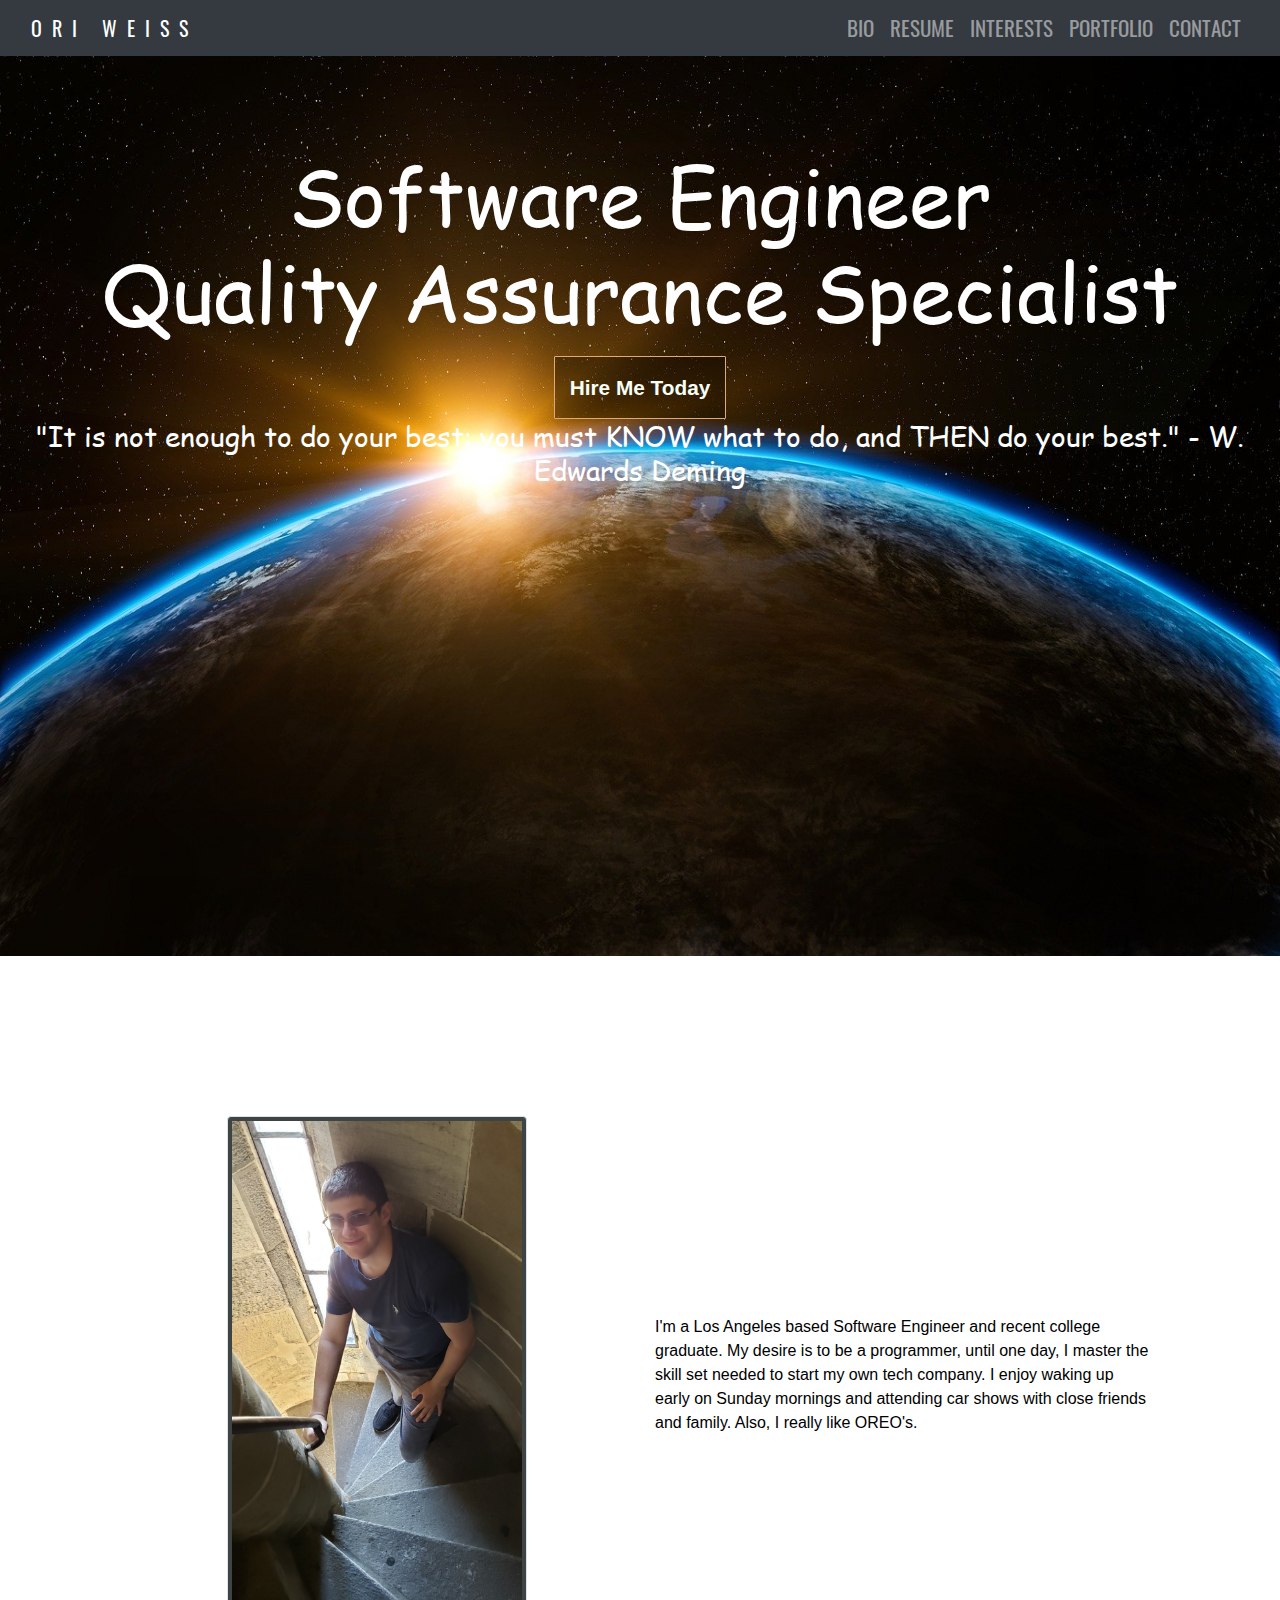
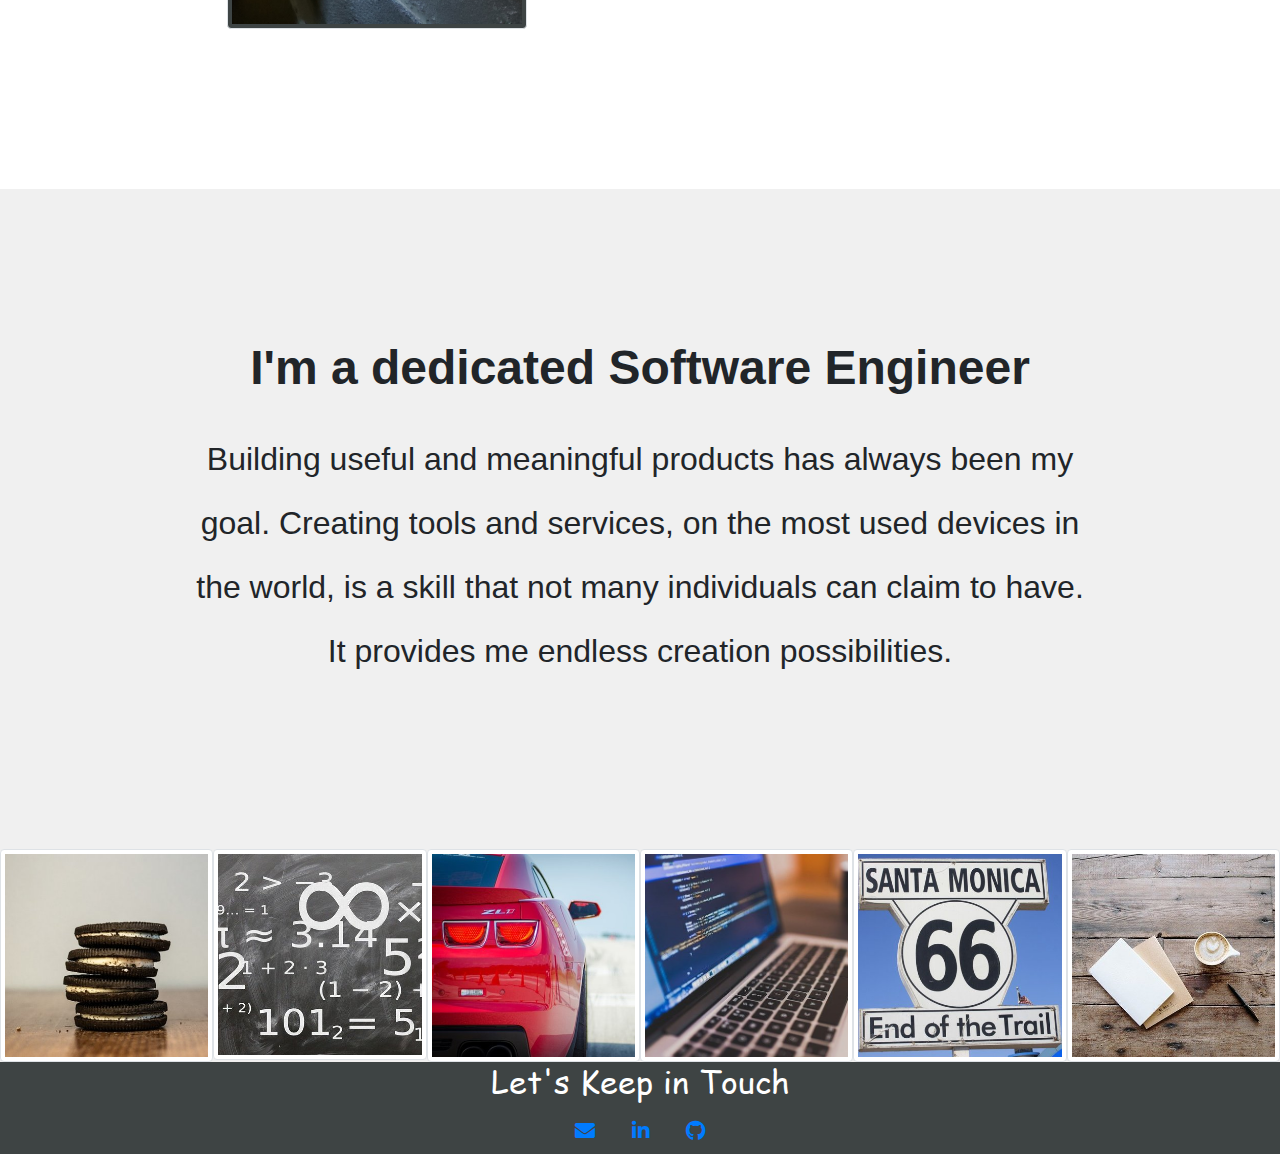
<file: html/index.html>
<!DOCTYPE html>
<html lang="en">
<head>
  <meta charset="UTF-8">
  <meta name="viewport" content="width=device-width, initial-scale=1.0">
  <title>Ori Weiss, Software Engineer</title>
  <!--Load In jqeury <script src= "../component/jquery-3.4.1.js"></script>-->
 
  <!-- CSS File --><link rel="stylesheet" href="../css/styles.css">
  <!-- CSS File --><link rel="stylesheet" href="../css/index.css">
  <!-- Google Fonts --><link href="https://fonts.googleapis.com/css?family=Oswald&display=swap" rel="stylesheet">
  <!-- Bootstrap --><link rel="stylesheet" href="https://stackpath.bootstrapcdn.com/bootstrap/4.4.1/css/bootstrap.min.css" integrity="sha384-Vkoo8x4CGsO3+Hhxv8T/Q5PaXtkKtu6ug5TOeNV6gBiFeWPGFN9MuhOf23Q9Ifjh" crossorigin="anonymous">
  <!-- animate.css --><link rel="stylesheet" href="https://cdnjs.cloudflare.com/ajax/libs/animate.css/3.7.2/animate.min.css" integrity="sha256-PHcOkPmOshsMBC+vtJdVr5Mwb7r0LkSVJPlPrp/IMpU=" crossorigin="anonymous" />
  <!-- FontAwesome.css --><link href="../component/fontawesome-free-5.13.0-web/css/all.css" rel="stylesheet">
</head>
<body>
  <main>
    <nav class="navbar navbar-expand-md navbar-default navbar-dark bg-dark sticky-top">
      <div class="container-fluid">
        <div class="navbar-header">
          <button class="navbar-toggler mr-auto" data-toggle="collapse" data-target="#bs-example-navbar-collapse-1" aria-expanded="false">
            <span class="navbar-toggler-icon"></span>
          </button>
          <a id="home-btn" class="navbar-brand ml-auto animated bounce delay-5s"href="index.html" target="_self">ORI WEISS</a>
        </div>
        <div class="navbar-collapse collapse" id="bs-example-navbar-collapse-1" aria-expanded="false" style="height: 1px;">
          <ul class="nav navbar-nav navbar-right ml-auto">
            <li class="nav-item">
              <a  href="bio.html" class="nav-link" target="_self">BIO</a>
            </li>
            <li class="nav-item">
              <a  href="resume.html" class="nav-link" target="_self">RESUME</a>
            </li>
            <li class="nav-item">
              <a  href="interest.html" class="nav-link" target="_self">INTERESTS</a>
            </li>
            <li class="nav-item">
              <a  href="portfolio.html" class="nav-link" target="_self">PORTFOLIO</a>
            </li>
            <li class="nav-item">
              <a  href="contact.html" class="nav-link" target="_self">CONTACT</a>
            </li>
          </ul>
        </div>
      </div>
    </nav>
      
      <header>
        <div class="header-wrapper">
          <h1>Software Engineer <br> Quality Assurance Specialist</h1>
          <a class="btn" id="hire-btn" href="mailto:oriweiss212@gmail.com">Hire Me Today</a>
          <h3 id="quote">"It is not enough to do your best: you must KNOW what to do, and THEN do your best." - W. Edwards Deming</h3>
        </div>  
      </header>
      
      <section class="fun-facts">
        <div class="row facts calc-padding">
          <div class="col-md-4 col-lg-6" id="stairs-img">
            <img src="../images/stairs.jpg" class = "img-thumbnail" >
          </div>
          <div class = "col-md-8 col-lg-6 desc" id="facts-desc"> 
            <div id="facts-desc">
            <h2>Get to Know Me</h2>
            <p>
              I'm a Los Angeles based Software Engineer and recent college graduate.
              My desire is to be a programmer, until one day, I master the skill set needed
              to start my own tech company. 
              I enjoy waking up early on Sunday mornings and attending car shows with close friends and family. 
              Also, I really like OREO's.
            </p>
          </div>
          </div>
        </div>
      </section>

      <section class="dedication calc-padding">
        <h2>I'm a dedicated Software Engineer</h2>
        <p>
          Building useful and meaningful products has always been my goal. Creating
          tools and services, on the most used devices in the world, is a skill that not many
          individuals can claim to have. It provides me endless creation possibilities.
          
        </p>
      </section>
      
      <section class="image-collage">  
        <div class="flex-container">
          <div class="flex-item">
             <img class="img-thumbnail collage" src="../images/resize/biscuit.jpg" alt="">  
          </div>
          <div class="flex-item">
             <img class="img-thumbnail collage" src="../images/resize/board.jpg" alt="">
          </div>
          <div class="flex-item">
            <img class="img-thumbnail collage" src="../images/resize/car.jpg" alt="">
          </div>
          <div class="flex-item">
            <img class="img-thumbnail collage" src="../images/resize/coding.jpg" alt="">  
         </div>
         <div class="flex-item">
            <img class="img-thumbnail collage" src="../images/resize/santa-monica.jpg" alt="">
         </div>
         <div class="flex-item">
           <img class="img-thumbnail collage" src="../images/resize/coffee.jpg" alt="">
         </div>
        </div>
      </section>

    <footer>
    <h2>Let's Keep in Touch</h2>
      <!--Email-->
      <a class="btn-floating btn-lg btn-email" href="mailto:oriweiss212@gmail.com" type="button" role="button"><i class="fas fa-envelope"></i></a>
      <!--LinkedIn-->
      <a class="btn-floating btn-lg btn-li" type="button" role="button" href="https://www.linkedin.com/in/ori-weiss/" target="_blank"><i class="fab fa-linkedin-in"></i></a></li>
      <!--Github-->
      <a href="https://github.com/OriWeiss" target="_blank" class="btn-floating btn-lg btn-git" type="button" role="button"><i class="fab fa-github"></i></a>
    </footer>

  </main>
<script src="https://code.jquery.com/jquery-3.3.1.slim.min.js" integrity="sha384-q8i/X+965DzO0rT7abK41JStQIAqVgRVzpbzo5smXKp4YfRvH+8abtTE1Pi6jizo" crossorigin="anonymous"></script>
<script src="https://cdnjs.cloudflare.com/ajax/libs/popper.js/1.14.7/umd/popper.min.js" integrity="sha384-UO2eT0CpHqdSJQ6hJty5KVphtPhzWj9WO1clHTMGa3JDZwrnQq4sF86dIHNDz0W1" crossorigin="anonymous"></script>
<script src="https://stackpath.bootstrapcdn.com/bootstrap/4.3.1/js/bootstrap.min.js" integrity="sha384-JjSmVgyd0p3pXB1rRibZUAYoIIy6OrQ6VrjIEaFf/nJGzIxFDsf4x0xIM+B07jRM" crossorigin="anonymous"></script>
<!--Load in the adjusted layout--><script src="../jss/layout.js"></script>
<!--Load in any animations--><script src="../jss/index-animations.js"></script>

</body>
</html>
</file>
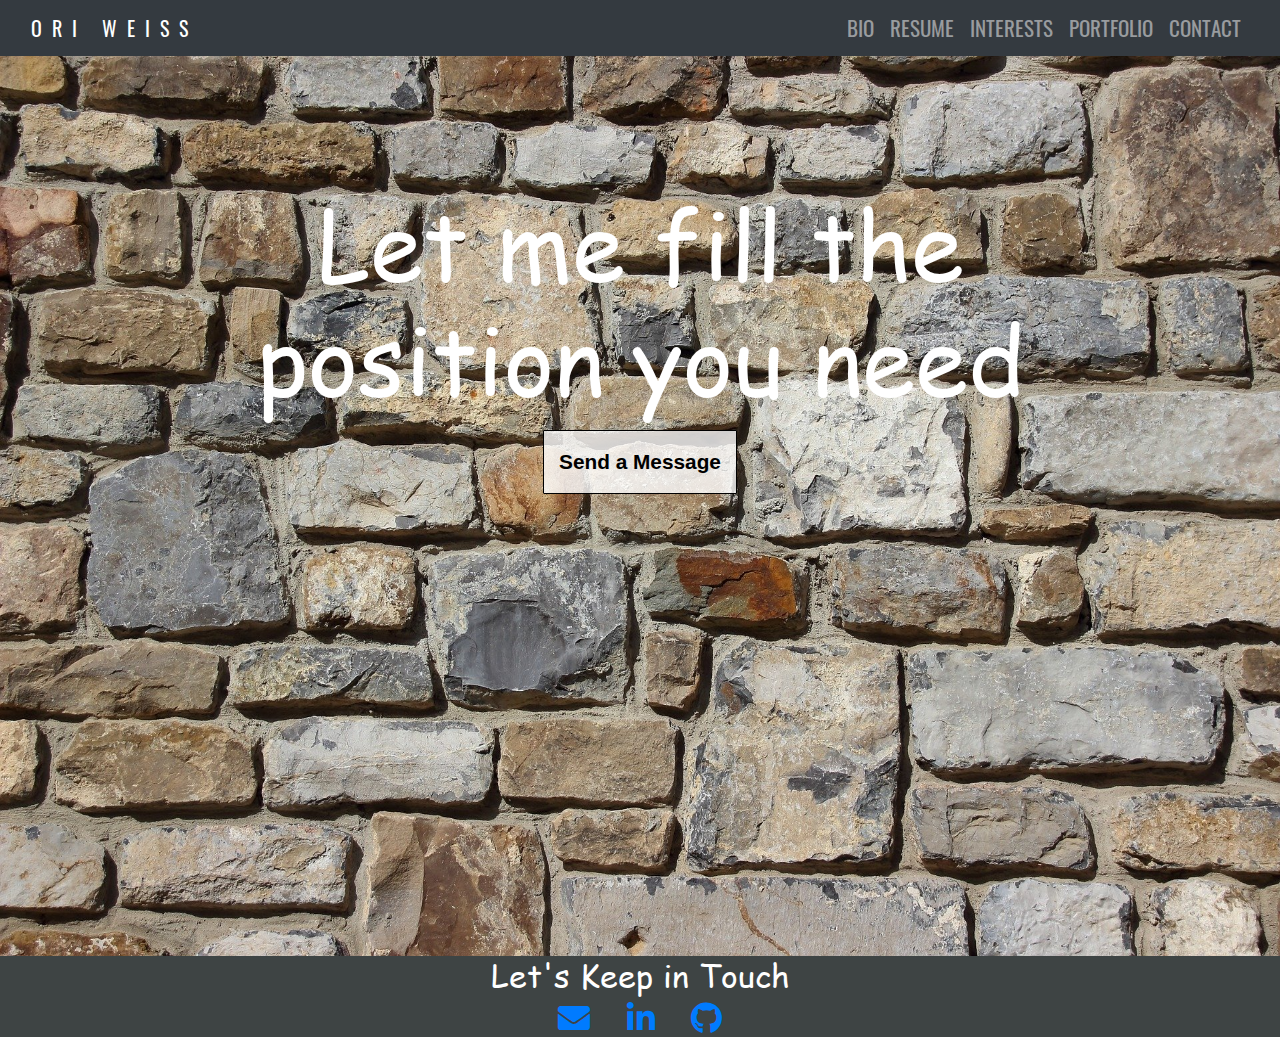
<file: html/contact.html>
<!DOCTYPE html>
<html lang="en">
<head>
  <meta charset="UTF-8">
  <meta name="viewport" content="width=device-width, initial-scale=1.0">
  <title>Ori Weiss, Software Engineer</title>

  <!-- Global site tag (gtag.js) - Google Analytics -->
  <script async src="https://www.googletagmanager.com/gtag/js?id=UA-163290348-1"></script>
  <script>
  window.dataLayer = window.dataLayer || [];
  function gtag(){dataLayer.push(arguments);}
  gtag('js', new Date());

  gtag('config', 'UA-163290348-1');
  </script>


  <!-- Favicon --><link rel="icon" href="../faviconow.ico">
  <!-- CSS File --><link rel="stylesheet" href="../css/styles.css">
  <!-- CSS File --><link rel="stylesheet" href="../css/contact.css">
  <!-- Bootstrap --><link rel="stylesheet" href="../component/bootstrap-4.4.1-dist/css/bootstrap.min.css" >
  <!-- animate.css --><link rel="stylesheet" href="../component/animate.css">
  <!-- FontAwesome.css --><link href="../component/fontawesome-free-5.13.0-web/css/all.css" rel="stylesheet">
</head>
<body>
  <nav class="navbar navbar-expand-md navbar-default navbar-dark bg-dark sticky-top">
    <div class="container-fluid">
      <div class="navbar-header">
        <button class="navbar-toggler mr-auto" data-toggle="collapse" data-target="#bs-example-navbar-collapse-1" aria-expanded="false">
          <span class="navbar-toggler-icon"></span>
        </button>
        <a id="home-btn" class="navbar-brand ml-auto animated bounce delay-5s"href="../index.html" target="_self">ORI WEISS</a>
      </div>
      <div class="navbar-collapse collapse" id="bs-example-navbar-collapse-1" aria-expanded="false" style="height: 1px;">
        <ul class="nav navbar-nav navbar-right ml-auto">
          <li class="nav-item">
            <a  href="bio.html" class="nav-link" target="_self">BIO</a>
          </li>
          <li class="nav-item">
            <a  href="resume.html" class="nav-link" target="_self">RESUME</a>
          </li>
          <li class="nav-item">
            <a  href="interest.html" class="nav-link" target="_self">INTERESTS</a>
          </li>
          <li class="nav-item">
            <a  href="portfolio.html" class="nav-link" target="_self">PORTFOLIO</a>
          </li>
          <li class="nav-item">
            <a  href="contact.html" class="nav-link" target="_self">CONTACT</a>
          </li>
        </ul>
      </div>
    </div>
  </nav>
  <main>
    <header>
      <h1>Let me fill the position you need</h1>
      <!--<a class="btn" id="contact-btn" href="mailto:oriweiss212@gmail.com">Send a Message</a>-->
      <!-- JOT FORM ---------------------------------------------------------------------------------->
      <script src ="https://form.jotform.com/static/feedback2.js" type="text/javascript"></script><script type="text/javascript">
        var JFL_200996124798165 = new JotformFeedback({
          formId: '200996124798165',
          base: 'https://form.jotform.com/',
          windowTitle: 'Modern Contact Form',
          background: '#FFA500',
          fontColor: '#FFFFFF',
          type: '2',
          height: 500,
          width: 700,
          openOnLoad: false
        });
      </script>
      <style>
        .jt-feedback div img {
          display: none;
        }
      </style>
      <a class="btn lightbox-200996124798165" id="contact-btn" style="margin-top: 16px">
        Send a Message
      </a>
      <!----------------------------------------------------------------->
    </header>

    <footer>
      <h2>Let's Keep in Touch</h2>
        <!--Email-->
        <a class="footer-btn" href=""><i class="fas fa-envelope fa-2x"></i></a>
        <!--LinkedIn-->
        <a class="footer-btn" href="https://www.linkedin.com/in/ori-weiss/" target="_blank"><i class="fab fa-linkedin-in fa-2x"></i></a></li>
        <!--Github-->
        <a href="https://github.com/OriWeiss" target="_blank" class="footer-btn" ><i class="fab fa-github fa-2x"></i></a>
      </footer>

  </main>
  <script src="../component/jquery-3.4.1.min.js"></script>
  <script src="../component/popper.min.js"></script>
  <script src="../component/bootstrap-4.4.1-dist/js/bootstrap.min.js"></script>
</body>
</html>
</file>
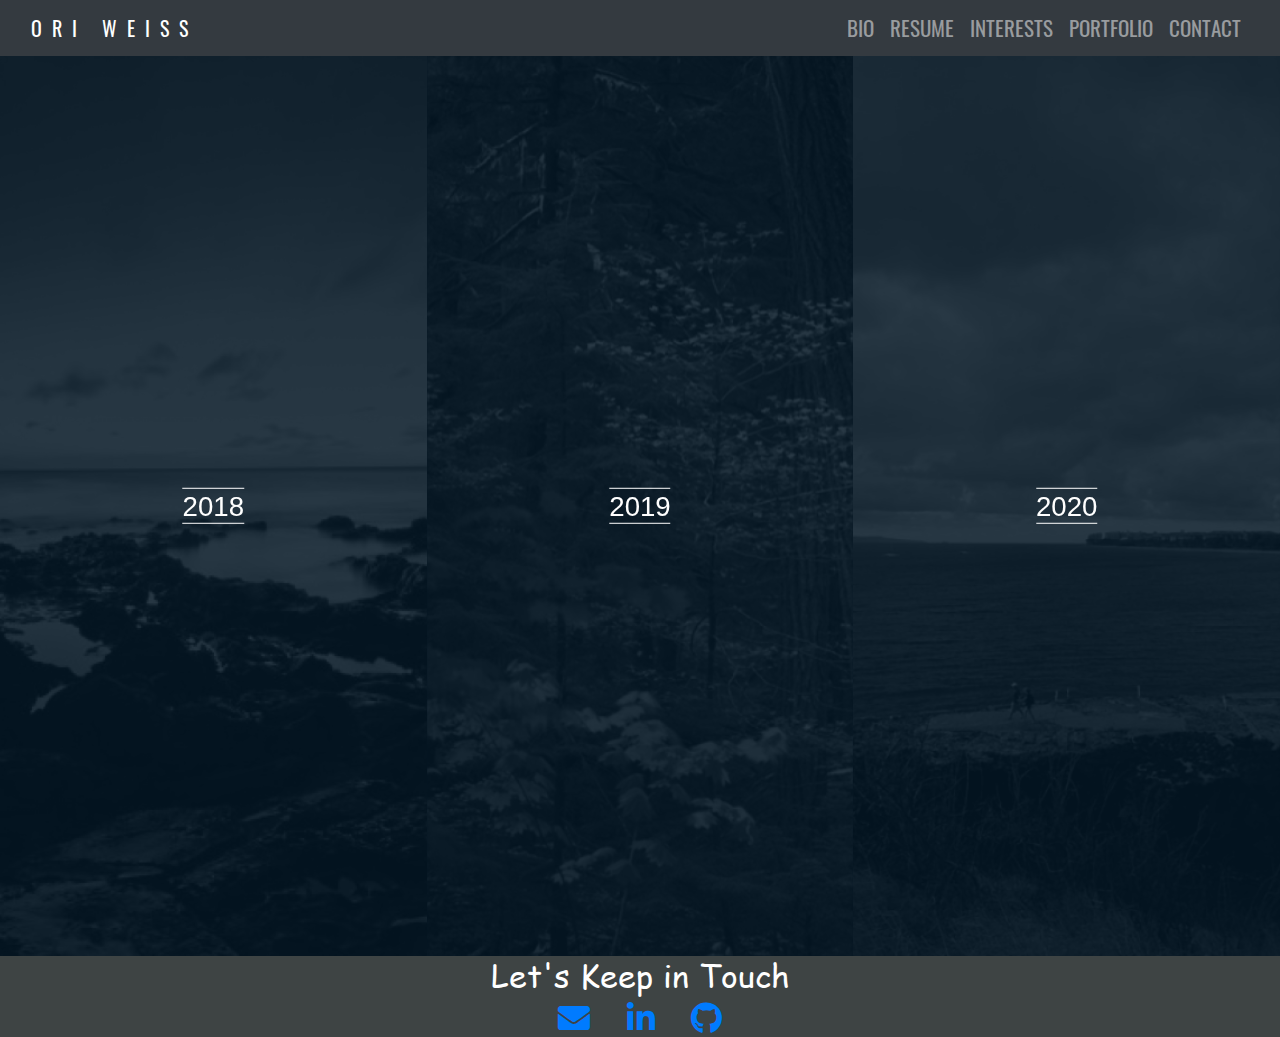
<file: html/portfolio.html>
<!DOCTYPE html>
<html lang="en">
<head>
  <meta charset="UTF-8">
  <meta name="viewport" content="width=device-width, initial-scale=1.0">
  <title>Ori Weiss, Software Engineer</title>

  <!-- Global site tag (gtag.js) - Google Analytics -->
  <script async src="https://www.googletagmanager.com/gtag/js?id=UA-163290348-1"></script>
  <script>
  window.dataLayer = window.dataLayer || [];
  function gtag(){dataLayer.push(arguments);}
  gtag('js', new Date());

  gtag('config', 'UA-163290348-1');
  </script>


  <!-- Favicon --><link rel="icon" href="../faviconow.ico">
   <!-- CSS File --><link rel="stylesheet" href="../css/styles.css">
  <!-- CSS File --><link rel="stylesheet" href="../css/portfolio.css">
  <!-- Bootstrap --><link rel="stylesheet" href="../component/bootstrap-4.4.1-dist/css/bootstrap.min.css" >
  <!-- animate.css --><link rel="stylesheet" href="../component/animate.css">
  <!-- FontAwesome.css --><link href="../component/fontawesome-free-5.13.0-web/css/all.css" rel="stylesheet">

</head>
<body>
  <main>
    <nav class="navbar navbar-expand-md navbar-default navbar-dark bg-dark sticky-top">
      <div class="container-fluid">
        <div class="navbar-header">
          <button class="navbar-toggler mr-auto" data-toggle="collapse" data-target="#bs-example-navbar-collapse-1" aria-expanded="false">
            <span class="navbar-toggler-icon"></span>
          </button>
          <a id="home-btn" class="navbar-brand ml-auto animated bounce delay-5s"href="../index.html" target="_self">ORI WEISS</a>
        </div>
      <div class="navbar-collapse collapse" id="bs-example-navbar-collapse-1" aria-expanded="false" style="height: 1px;">
        <ul class="nav navbar-nav navbar-right ml-auto">
          <li class="nav-item">
            <a  href="bio.html" class="nav-link" target="_self">BIO</a>
          </li>
          <li class="nav-item">
            <a  href="resume.html" class="nav-link" target="_self">RESUME</a>
          </li>
          <li class="nav-item">
            <a  href="interest.html" class="nav-link" target="_self">INTERESTS</a>
          </li>
          <li class="nav-item">
            <a  href="portfolio.html" class="nav-link" target="_self">PORTFOLIO</a>
          </li>
          <li class="nav-item">
            <a  href="contact.html" class="nav-link" target="_self">CONTACT</a>
          </li>
        </ul>
      </div>
    </div>
    </nav>
    
    <!--Timeline credit https://codepen.io/jeffglenn/pen/KNYoKa/-->   
      <section id="timeline"> 
  
        <div class="tl-item">
          
          <div class="tl-bg" style="background-image: url(../images/sunset.jfif)"></div>
          
          <div class="tl-year">
            <p class="f2 heading--sanSerif">2018</p>
          </div>
      
          <div class="tl-content">
            <h1>Koo Koo Imaging</h1>
            <p>
              Any IT professional or software engineer has, at some point, deleted an entire
              drive or partition off their computer. The pain in failing to locate the backup afterwards
              is why I created Koo Koo Imaging. This open-source tool allows professionals
              to easily backup their machines in less than an hour by downloading files onto a
              USB or portable device and following the steps.
            </p>
            <a href="https://github.com/OriWeiss/Koo-Koo-Imaging" target="_blank" class="footer-btn"><i class="fab fa-github fa-3x"></i></a>
          </div>
      
        </div>
      
        <div class="tl-item">
          
          <div class="tl-bg" style="background-image: url(../images/forest.jfif)"></div>
          
          <div class="tl-year">
            <p class="f2 heading--sanSerif">2019</p>
          </div>
      
          <div class="tl-content">
            <h1 class="f3 text--accent ttu">Fantastic Tiles</h1>
            <p>
              This exciting android application requires strategy and the ability to think three moves ahead.
              Conquer the board and gain points, but be sure to watch out for your opponents, they may attack. 
              Download now on the Google Play Store, link below.
            </p>
            <a href="https://play.google.com/store/apps/details?id=com.fantasticgames.tile.tile" target="_blank" class="footer-btn" ><i class="fab fa-google-play fa-3x"></i></a>
          </div>
      
        </div>
      
        <div class="tl-item">
          
          <div class="tl-bg" style="background-image: url(../images/beach.jfif)"></div>
          
          <div class="tl-year">
            <p class="f2 heading--sanSerif">2020</p>
          </div>
      
          <div class="tl-content">
            <h1 class="f3 text--accent ttu">Bag Secured</h1>
            <p>
              We have all experienced it, sitting in an airport and needing to use the restroom. But we can't leave our luggage
              alone with strangers. The easy solution, use Bag Secured. This open-source
              device sets off an alarm and immediately notifies the owner and individuals around that your
              baggage is being handled by a thief. 
            </p>
            <a href="https://github.com/OriWeiss/BagSecured" target="_blank" class="footer-btn" ><i class="fab fa-github fa-3x"></i></a>
          </div>
      
        </div>
      
      </section>
    
      <footer>
        <h2>Let's Keep in Touch</h2>
          <!--Email-->
          <a class="footer-btn" href="contact.html"><i class="fas fa-envelope fa-2x"></i></a>
          <!--LinkedIn-->
          <a class="footer-btn" href="https://www.linkedin.com/in/ori-weiss/" target="_blank"><i class="fab fa-linkedin-in fa-2x"></i></a></li>
          <!--Github-->
          <a href="https://github.com/OriWeiss" target="_blank" class="footer-btn" ><i class="fab fa-github fa-2x"></i></a>
        </footer>
    </main>
    <script src="../component/jquery-3.4.1.min.js"></script>
    <script src="../component/popper.min.js"></script>
    <script src="../component/bootstrap-4.4.1-dist/js/bootstrap.min.js"></script>
  </body>
</html>
</file>
<file: css/styles.css>
/*GLOBAL STYLER=================================================*/

html {
    box-sizing: border-box;
  }

  
  body {
    color: #343434;
    margin: 0;
    padding: 0;
    font-family: 'Comic Sans', cursive;
    font-size: 15px;
    line-height: 1.5;
    overflow-x: hidden; 
    max-width: 100%;
  }
  img {
    width: 300px;
  }
  a {
    color: white;
  }
  a:hover {
    text-decoration: none;
  }

  h1 {
    font-size: 100em;
    line-height: 1;
  }
  h2 {
    font-size: 70px;
  }
  h1, h2 {
    font-family: 'Comic Sans', cursive;
    font-weight: 400;
    margin: 0;
  }
  h3 {
    margin-bottom: 0;
    font-family: 'Comic Sans', cursive;
  }
  

/*==============================================================*/
  
/*NAV BAR==============================================================*/

nav{

    text-align: center;

}
nav a{
    font-size: 1.3em;
    font-family: 'Oswald', sans-serif;
    color: blue;   
}
nav a:hover{
  color:#e1a87a;
}

#home-btn{
    font-family: 'Oswald', sans-serif;
    letter-spacing: 10px;
    font-size: 20px;
    text-decoration: none;

}

/*Footer==============================================================*/
footer{
    background-color: #3e4444;
    text-align: center;
    color: white;
    margin-bottom: 0;
    padding-bottom: 0;
  }
  
  footer > h2{
    font-size: 2em;
    font-family: 'Comic Sans', sans-serif;
  }
  .footer-btn{
    padding-left: 16px;
    padding-right: 16px;
    background-color: transparent;
    border: 0px;
  }
  /*==============================================================*/

  /*Fonts==============================================================*/

  @font-face {
    font-family: Oswald;
    src: url(../component/fonts/Oswald/Oswald-VariableFont_wght.ttf);
  }
  
  @font-face {
    font-family: 'Comic Sans';
    src: url(../component/fonts/Comic_Sans/comic.ttf);
  }
</file>
<file: css/index.css>
/*Global Styles===========================================================================================*/
body {
    margin: 0 0;
    padding: 0;
    font-family: Verdana, Geneva, Tahoma, sans-serif;
    font-size: 15px;
    line-height: 1.5;
    overflow-x: hidden; 
    max-width: 100%;
    position: relative
  }
  
/*===========================================================================================*/

/* Animated Intro Screen===========================================================================================*/

.animation{
  height: 100vh;
  background-color: black;
  color: white;
  position: relative;
}

.animation .cd-intro{

  position: absolute;
  top: 50%;
  left: 50%;
  margin-right: -50%;
  transform: translate(-50%, -50%);  
}

.animation .cd-intro h1{
  font-family: Arial, Helvetica, sans-serif;
  letter-spacing: 1em;
  margin-right: -1em;

  text-align: center;

}

 /*===========================================================================================*/

/*HEADER===========================================================================================*/
header{
  background-color: #f0f0f0;
  background-image:url(../images/sunrise-back.jpg);
  text-align: center;
  background-repeat: no-repeat;
  background-size: 100%  100%;
  color: white;
  height: 100vh;
  /*font-size: 20em;*/
}
header h1{
  padding-top: 10vh;
  font-size: 5em;
}

header .btn-wrapper{
  position: relative;
  top: 25%;
  left: 50%;
  margin-right: -50%;
  transform: translate(-50%, -50%);  
}

header .quote-wrapper{
  position: relative;
  top: 35%;

}

header .scroll-wrapper{
  position:absolute;
  top:100vh;
  transform:translateY(-100%);
  width:100%;
  color: #007bff;
}

#scroll-btn:hover{
  color: #e1a87a;
}

#hire-btn{
  font-size: 1.3em;
  font-weight: 700;
  color: #F7FFF7;
  background-color: rgb(0,0,0,0.3);
  border: 1px solid #e1a87a;
  text-decoration: none;
  padding: 15px;
  border-radius: 1px;
  display: inline-block;
  margin-top: 10px;
}
#hire-btn:hover{
  background-color: #e1a87a;
}


  /*===========================================================================================*/

  /*FACTS===========================================================================================*/
  .facts{
    background-color: white;
    color: black;
    padding-left: 10%;
    padding-right: 10%;
    overflow-x: hidden; 
    
  }
  .facts img{
    display: block;
    margin:10px auto;
    background-color: #3e4444;
  }
  .facts .desc{
    padding-top: 20px;
    margin: auto;
  }

  .facts h2{
    font-size: 2.3em;
    display: none;
  }
  .facts p{
    font-family: 'Segoe UI', Tahoma, Geneva, Verdana, sans-serif;
  }
/*===========================================================================================*/

/*DEDICATION===========================================================================================*/
.dedication{
  background-color: #f0f0f0;
  margin: auto;
  text-align: center;
  padding-left: 15%;
  padding-right: 15%;
  
}
.dedication h2{
  font-family: 'Segoe UI', Tahoma, Geneva, Verdana, sans-serif;
  font-size: 3em;
  font-weight: 600;
  margin-bottom: 30px;
}
.dedication p{
  font-family: 'Segoe UI', Tahoma, Geneva, Verdana, sans-serif;
  font-size: 2em;
  line-height: 2em;
}

/*===========================================================================================*/


/*COllAGE===========================================================================================*/
.flex-container{
  background-color: #f0f0f0;
  margin : auto;
  display:flex;
  flex-wrap: wrap-reverse;
}
.flex-item{
  text-align: center;
  flex: 1 1 150px;
}
/*===========================================================================================*/


/*Animations===========================================================================================*/
.ml15 {
  font-weight: 800;
  font-size: 3.8em;
  text-transform: uppercase;
  letter-spacing: 0.5em;
}

.ml15 .word {
  display: inline-block;
  line-height: 1em;
}


.ml14 {
  font-weight: 200;
  font-size: 3.2em;
}

.ml14 .text-wrapper {
  position: relative;
  display: inline-block;
  padding-top: 0.1em;
  /*padding-right: 0.05em;*/
  padding-bottom: 0.15em;
}

.ml14 .line {
  opacity: 1;
  position: absolute;
  left: 0;
  height: 5px;
  width: 100%;
  background-color: black;
  transform-origin: 100%;
  bottom: 0;
}

.ml14 .letter {
  display: inline-block;
  line-height: 1em;
}


/*.navbar  .sticky-top{
  position: fixed;
  width: 100%;
  top: 0;
}*/

/*===========================================================================================*/

@media screen and (max-width: 750px){
  html, body {
    overflow-x: hidden;
  }
  body {
    position: relative
  }
  .ml15{
    font-size: 2em;
  }
  header{
    background-image:url(../images/earth-mobile.jpg);
  }
  header > .header-wrapper{
    padding-top: 5%;
  }

  header .scroll-wrapper{
    display: none;
  }

  .dedication p{
    font-size: 1.5em;
   
  }

}
</file>
<file: css/contact.css>
/*Global Styles===========================================================================================*/
body {
    margin: 0;
    padding: 0;
    font-family: 'Caveat', cursive;
    font-size: 15px;
    line-height: 1.5;
  }
  
/*===========================================================================================*/

/*HEADER===========================================================================================*/
  header{
    background-color: #f0f0f0;
    background-image:url(../images/brickwall.jpg);
    text-align: center;
    background-repeat: no-repeat;
    background-size: 100%  100%;
    color:white;
    height: 100vh;
    /*font-size: 20em;*/
  }
  header h1{
    font-size: 6em;
    color:white;
    padding-top: 10%;
    padding-left: 20%;
    padding-right: 20%;
    margin :auto;
}

#contact-btn{
    font-size: 1.3em;
    font-weight: 700;
    color: black;
    background-color: rgba(255, 255, 255, 0.8);
    /*background: #e1a87a;*/
    border: 1px solid black;
    text-decoration: none;
    padding: 15px;
    border-radius: 1px;
    display: inline-block;
    margin-top: 10px;
  }
  #contact-btn:hover{
    color: white;
    background-color: black;
  }
/*===========================================================================================*/

/*RESPONSIVE===========================================================================================*/
@media screen and (max-width: 700px){
    header h1{
        padding-top: 5%;
        font-size: 4.5em;

    }
}
/*===========================================================================================*/
</file>
<file: css/portfolio.css>
body {
  font-family: 'Source Sans Pro',Helvetica Neue,Helvetica,Arial,sans-serif;
  font-size: 16px;
  line-height: 1.75;
}

#timeline {
  display: -webkit-box;
  display: flex;
  background-color: #031625;
}
#timeline:hover .tl-item {
  width: 20.3333%;
}

.tl-item {
  -webkit-transform: translate3d(0, 0, 0);
          transform: translate3d(0, 0, 0);
  position: relative;
  width: 33.5%;
  height: 100vh;
  min-height: 600px;
  color: #fff;
  overflow: hidden;
  -webkit-transition: width 0.5s ease;
  transition: width 0.5s ease;
}
.tl-item:before, .tl-item:after {
  -webkit-transform: translate3d(0, 0, 0);
          transform: translate3d(0, 0, 0);
  content: '';
  position: absolute;
  left: 0;
  top: 0;
  width: 100%;
  height: 100%;
}
.tl-item:after {
  background: rgba(3, 22, 37, 0.85);
  opacity: 1;
  -webkit-transition: opacity 0.5s ease;
  transition: opacity 0.5s ease;
}
.tl-item:before {
  background: -webkit-gradient(linear, left top, left bottom, from(rgba(0, 0, 0, 0)), color-stop(75%, black));
  background: linear-gradient(to bottom, rgba(0, 0, 0, 0) 0%, black 75%);
  z-index: 1;
  opacity: 0;
  -webkit-transform: translate3d(0, 0, 0) translateY(50%);
          transform: translate3d(0, 0, 0) translateY(50%);
  -webkit-transition: opacity 0.5s ease, -webkit-transform 0.5s ease;
  transition: opacity 0.5s ease, -webkit-transform 0.5s ease;
  transition: opacity 0.5s ease, transform 0.5s ease;
  transition: opacity 0.5s ease, transform 0.5s ease, -webkit-transform 0.5s ease;
}
.tl-item:hover {
  width: 200% !important;
}
.tl-item:hover:after {
  opacity: 0;
}
.tl-item:hover:before {
  opacity: 1;
  -webkit-transform: translate3d(0, 0, 0) translateY(0);
          transform: translate3d(0, 0, 0) translateY(0);
  -webkit-transition: opacity 1s ease, -webkit-transform 1s ease 0.25s;
  transition: opacity 1s ease, -webkit-transform 1s ease 0.25s;
  transition: opacity 1s ease, transform 1s ease 0.25s;
  transition: opacity 1s ease, transform 1s ease 0.25s, -webkit-transform 1s ease 0.25s;
}
.tl-item:hover .tl-content {
  opacity: 1;
  -webkit-transform: translateY(0);
          transform: translateY(0);
  -webkit-transition: all 0.75s ease 0.5s;
  transition: all 0.75s ease 0.5s;
}
.tl-item:hover .tl-bg {
  -webkit-filter: grayscale(0);
          filter: grayscale(0);
}

.tl-content {
  -webkit-transform: translate3d(0, 0, 0) translateY(25px);
          transform: translate3d(0, 0, 0) translateY(25px);
  position: relative;
  z-index: 1;
  text-align: center;
  margin: 0 1.618em;
  top: 55%;
  opacity: 0;
}
.tl-content h1 {
  font-family: 'Pathway Gothic One',Helvetica Neue,Helvetica,Arial,sans-serif;
  text-transform: uppercase;
  color: #1779cf;
  font-size: 1.44rem;
  font-weight: normal;
}

.tl-year {
  position: absolute;
  top: 50%;
  left: 50%;
  -webkit-transform: translateX(-50%) translateY(-50%);
          transform: translateX(-50%) translateY(-50%);
  z-index: 1;
  border-top: 1px solid #fff;
  border-bottom: 1px solid #fff;
}
.tl-year p {
  padding-top: 30%;
  font-family: 'Pathway Gothic One',Helvetica Neue,Helvetica,Arial,sans-serif;
  font-size: 1.728rem;
  line-height: 0;
}

.tl-bg {
  -webkit-transform: translate3d(0, 0, 0);
          transform: translate3d(0, 0, 0);
  position: absolute;
  width: 100%;
  height: 100%;
  top: 0;
  left: 0;
  background-size: cover;
  background-position: center center;
  -webkit-transition: -webkit-filter 0.5s ease;
  transition: -webkit-filter 0.5s ease;
  transition: filter 0.5s ease;
  transition: filter 0.5s ease, -webkit-filter 0.5s ease;
  -webkit-filter: grayscale(100%);
          filter: grayscale(100%);
}
</file>
